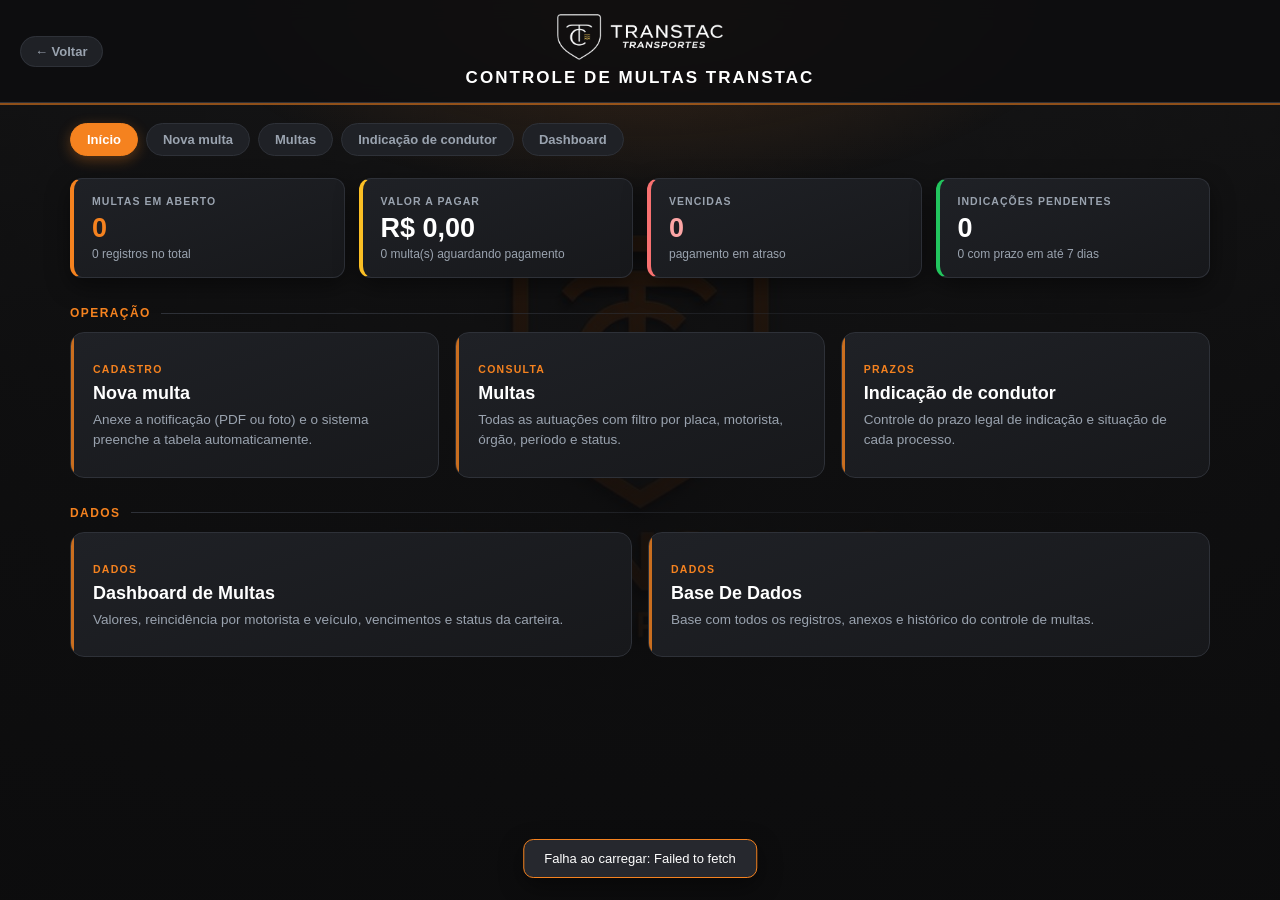
<file: index.html>
<!DOCTYPE html>
<!-- TRANSTAC MULTAS | build v9-2026-08-17 | pagina=index -->
<html lang="pt-BR">
<head>
<meta charset="UTF-8">
<meta name="viewport" content="width=device-width, initial-scale=1.0">
<meta name="theme-color" content="#0b0b0c">
<title>Controle de Multas TRANSTAC</title>
<link rel="icon" href="logo-transtac.png">
<link rel="stylesheet" href="multas.css?v=9">
</head>
<body>
<div id="splash">
  <img class="splash-logo" src="logo-transtac.png" alt="TRANSTAC TRANSPORTES">
  <div class="splash-bar"><i></i></div>
  <div class="splash-txt">Carregando</div>
</div>
<script>setTimeout(function(){var s=document.getElementById('splash');if(s)s.remove();},6000);</script>
<header></header>

<main>
  <nav class="subnav" id="subnav"></nav>

  <div class="kpi-grid" id="kpis" style="margin-top:22px"></div>

  <div class="section-title">Operação</div>
  <div class="hub-grid" style="margin-top:0">
    <a class="hub-card" href="cadastro.html">
      <span class="tag">Cadastro</span>
      <h2>Nova multa</h2>
      <p>Anexe a notificação (PDF ou foto) e o sistema preenche a tabela automaticamente.</p>
    </a>
    <a class="hub-card" href="lista.html">
      <span class="tag">Consulta</span>
      <h2>Multas</h2>
      <p>Todas as autuações com filtro por placa, motorista, órgão, período e status.</p>
    </a>
    <a class="hub-card" href="indicacao.html">
      <span class="tag">Prazos</span>
      <h2>Indicação de condutor</h2>
      <p>Controle do prazo legal de indicação e situação de cada processo.</p>
    </a>
  </div>

  <div class="section-title">DADOS</div>
  <div class="hub-grid" style="margin-top:0">
    <a class="hub-card" href="dashboard.html">
      <span class="tag">DADOS</span>
      <h2>Dashboard de Multas</h2>
      <p>Valores, reincidência por motorista e veículo, vencimentos e status da carteira.</p>
    </a>
    <a class="hub-card" href="https://docs.google.com/spreadsheets/d/1vmTSWcJ15IeoO0hfcLMqID_qLegdB0eU03umSP9W1b8/edit?gid=194646415#gid=194646415" id="linkPlanilha">
      <span class="tag">DADOS</span>
      <h2>Base De Dados</h2>
      <p>Base com todos os registros, anexos e histórico do controle de multas.</p>
    </a>
  </div>

  <div class="hint" id="avisoDemo" style="display:none">
    <b>Modo demonstração.</b> A URL do Web App do Apps Script ainda não foi configurada em
    <b>app.js</b>. Os dados ficam salvos apenas neste navegador. A leitura das notificações (PDF, JPG e PNG) roda no próprio navegador.
  </div>
</main>

<script src="app.js?v=9"></script>
<script>
montarHeader('CONTROLE DE MULTAS TRANSTAC', 'Escolha a operação.', 'https://transtac-logistica.netlify.app/');
montarSubnav('index.html');

if (modoDemo()) document.getElementById('avisoDemo').style.display = 'block';

(async function () {
  let lista = [];
  try { lista = await api('listar'); } catch (e) { toast('Falha ao carregar: ' + e.message); }

  const abertas = lista.filter(m => ['RECEBIDA', 'INDICACAO', 'RECURSO', 'A_PAGAR'].includes(m.status));
  const aPagar  = lista.filter(m => m.status === 'A_PAGAR');
  const vencidas = aPagar.filter(m => diasAte(m.vencimento) !== null && diasAte(m.vencimento) < 0);
  const indPend = lista.filter(m => m.statusIndicacao === 'PENDENTE');
  const indUrg  = indPend.filter(m => { const d = diasAte(m.prazoIndicacao); return d !== null && d <= 7; });
  const total   = aPagar.reduce((s, m) => s + numero(m.valor), 0);

  document.getElementById('kpis').innerHTML = [
    kpi('accent', 'Multas em aberto', abertas.length, lista.length + ' registros no total'),
    kpi('warn',   'Valor a pagar', brl(total), aPagar.length + ' multa(s) aguardando pagamento'),
    kpi('danger', 'Vencidas', vencidas.length, 'pagamento em atraso'),
    kpi('ok',     'Indicações pendentes', indPend.length, indUrg.length + ' com prazo em até 7 dias')
  ].join('');

  function kpi(cls, label, valor, sub) {
    return '<div class="kpi ' + cls + '"><div class="kpi-label">' + label + '</div>' +
           '<div class="kpi-value">' + valor + '</div><div class="kpi-sub">' + sub + '</div></div>';
  }
})();
</script>
</body>
</html>
</file>
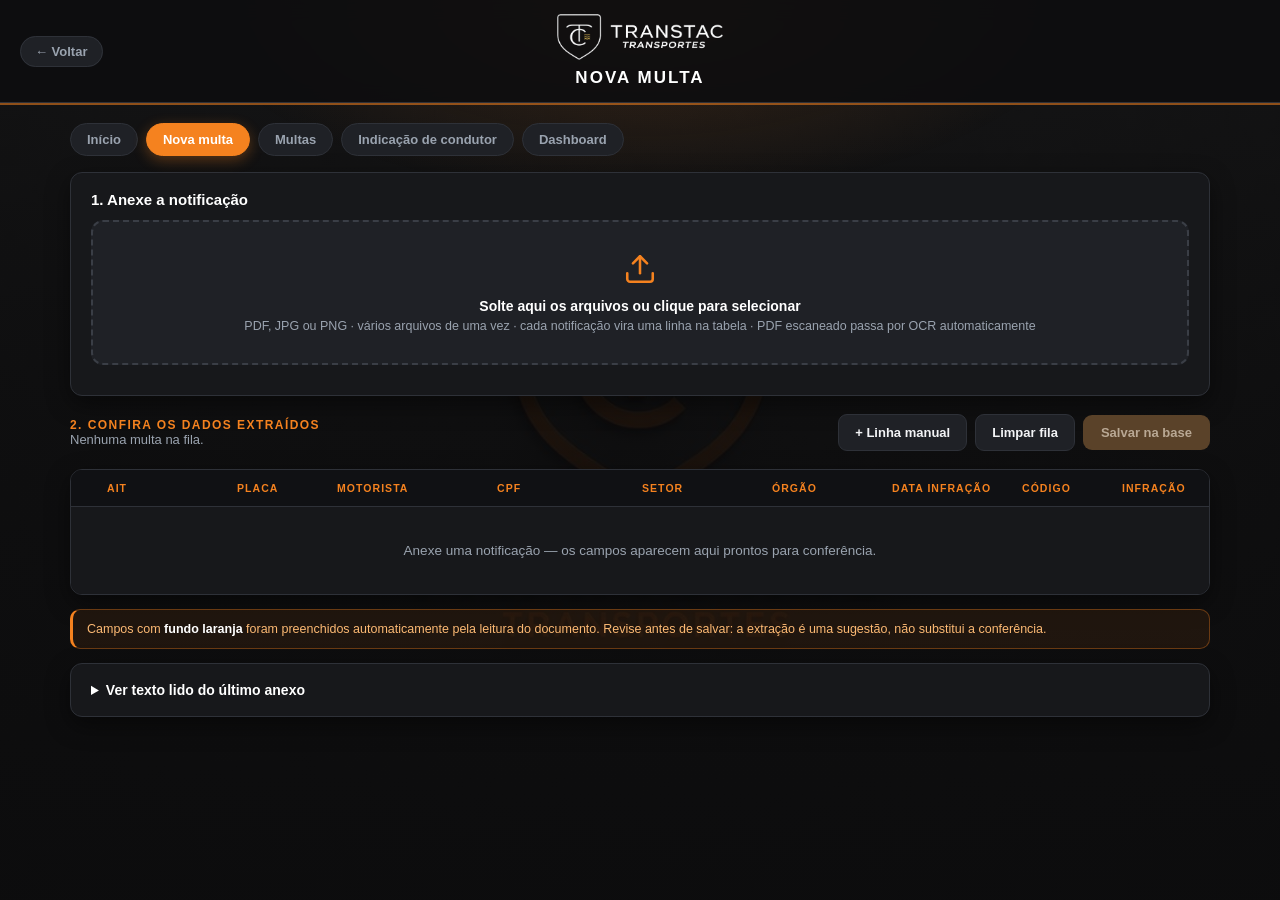
<file: cadastro.html>
<!DOCTYPE html>
<!-- TRANSTAC MULTAS | build v9-2026-08-17 | pagina=cadastro -->
<html lang="pt-BR">
<head>
<meta charset="UTF-8">
<meta name="viewport" content="width=device-width, initial-scale=1.0">
<meta name="theme-color" content="#0b0b0c">
<title>Nova Multa · TRANSTAC</title>
<link rel="icon" href="logo-transtac.png">
<link rel="stylesheet" href="multas.css?v=9">
</head>
<body>
<div id="splash">
  <img class="splash-logo" src="logo-transtac.png" alt="TRANSTAC TRANSPORTES">
  <div class="splash-bar"><i></i></div>
  <div class="splash-txt">Carregando</div>
</div>
<script>setTimeout(function(){var s=document.getElementById('splash');if(s)s.remove();},6000);</script>
<header></header>

<main>
  <nav class="subnav" id="subnav"></nav>

  <div class="card" style="margin-top:16px">
    <div class="route-name">1. Anexe a notificação</div>
    <div class="dropzone" id="dz">
      <div class="dz-icon">
        <svg width="34" height="34" viewBox="0 0 24 24" fill="none" stroke="currentColor" stroke-width="1.8" stroke-linecap="round" stroke-linejoin="round">
          <path d="M21 15v4a2 2 0 0 1-2 2H5a2 2 0 0 1-2-2v-4"></path>
          <polyline points="17 8 12 3 7 8"></polyline>
          <line x1="12" y1="3" x2="12" y2="15"></line>
        </svg>
      </div>
      <div class="dz-main">Solte aqui os arquivos ou clique para selecionar</div>
      <div class="dz-sub">PDF, JPG ou PNG · vários arquivos de uma vez · cada notificação vira uma linha na tabela · PDF escaneado passa por OCR automaticamente</div>
      <input type="file" id="fileInput" multiple accept=".pdf,.jpg,.jpeg,.png,image/*,application/pdf">
    </div>
    <div class="progress" id="prog" style="display:none"><i></i></div>
    <div class="meta" id="progTxt"></div>
    <div class="file-list" id="fileList"></div>
  </div>

  <div class="toolbar">
    <div>
      <div class="section-title" style="margin:0">2. Confira os dados extraídos</div>
      <div class="status" id="resumo">Nenhuma multa na fila.</div>
    </div>
    <div class="row" style="gap:8px">
      <button class="ghost-btn" id="btnLinha">+ Linha manual</button>
      <button class="ghost-btn" id="btnLimpar">Limpar fila</button>
      <button class="save-btn" id="btnSalvar" disabled>Salvar na base</button>
    </div>
  </div>

  <div class="table-wrap">
    <table class="data" id="tabela">
      <thead>
        <tr>
          <th style="width:34px"></th>
          <th style="min-width:130px">AIT</th>
          <th style="min-width:100px">Placa</th>
          <th style="min-width:160px">Motorista</th>
          <th style="min-width:145px">CPF</th>
          <th style="min-width:130px">Setor</th>
          <th style="min-width:120px">Órgão</th>
          <th style="min-width:130px">Data infração</th>
          <th style="min-width:100px">Código</th>
          <th style="min-width:230px">Infração</th>
          <th style="min-width:130px">Gravidade</th>
          <th style="min-width:120px">Valor</th>
          <th style="min-width:130px">Vencimento</th>
          <th style="min-width:140px">Prazo indicação</th>
          <th style="min-width:150px">Status</th>
          <th style="min-width:110px">Anexo</th>
        </tr>
      </thead>
      <tbody id="tbody"></tbody>
    </table>
    <div class="empty" id="vazio">Anexe uma notificação — os campos aparecem aqui prontos para conferência.</div>
  </div>

  <div class="hint">
    Campos com <b>fundo laranja</b> foram preenchidos automaticamente pela leitura do documento.
    Revise antes de salvar: a extração é uma sugestão, não substitui a conferência.
  </div>

  <details class="card" style="margin-top:14px">
    <summary style="cursor:pointer;font-weight:600;font-size:14px">Ver texto lido do último anexo</summary>
    <pre id="rawText" style="white-space:pre-wrap;font-size:12px;color:var(--muted);margin:12px 0 0;max-height:280px;overflow:auto"></pre>
  </details>
</main>

<datalist id="listaMotoristas"></datalist>
<script src="app.js?v=10"></script>
<script>
montarHeader('NOVA MULTA', 'Anexe a notificação e confira os dados extraídos.', 'index.html');
montarSubnav('cadastro.html');

let fila = [];   // linhas em edicao
let anexos = []; // arquivos processados

const tbody = document.getElementById('tbody');
const vazio = document.getElementById('vazio');
const dz = document.getElementById('dz');
const fileInput = document.getElementById('fileInput');
const prog = document.getElementById('prog');
const progTxt = document.getElementById('progTxt');

/* ---------- dropzone ---------- */
dz.addEventListener('click', () => fileInput.click());
dz.addEventListener('dragover', e => { e.preventDefault(); dz.classList.add('drag'); });
dz.addEventListener('dragleave', () => dz.classList.remove('drag'));
dz.addEventListener('drop', e => {
  e.preventDefault(); dz.classList.remove('drag');
  processar(Array.from(e.dataTransfer.files));
});
fileInput.addEventListener('change', e => { processar(Array.from(e.target.files)); fileInput.value = ''; });

function lerArquivo(f) {
  return new Promise((ok, err) => {
    const r = new FileReader();
    r.onload = () => ok(r.result);
    r.onerror = () => err(new Error('Não foi possível ler ' + f.name));
    r.readAsDataURL(f);
  });
}
function setProgresso(p, txt) {
  prog.style.display = p === null ? 'none' : 'block';
  if (p !== null) prog.firstElementChild.style.width = Math.round(p * 100) + '%';
  progTxt.textContent = txt || '';
}

async function processar(arquivos) {
  if (!arquivos.length) return;
  for (let i = 0; i < arquivos.length; i++) {
    const f = arquivos[i];
    const rotulo = '(' + (i + 1) + '/' + arquivos.length + ') ' + f.name;
    setProgresso(0.05, 'Lendo ' + rotulo + '…');
    try {
      const dataUrl = await lerArquivo(f);
      setProgresso(0.25, 'Extraindo dados de ' + rotulo + '…');
      // A leitura do PDF/imagem roda sempre no navegador (pdf.js + OCR).
      // O arquivo em si sobe para o Drive junto com o "Salvar na base".
      const texto = await ocrLocal(dataUrl, f.name, f.type,
        p => setProgresso(0.25 + p * 0.7, 'Extraindo dados de ' + rotulo + '…'));
      document.getElementById('rawText').textContent = texto || '(sem texto)';
      const campos = completarMotorista(parseMulta(texto));
      campos.anexoNome = f.name;
      campos.anexoUrl = '';
      campos._arquivo = dataUrl;   // base64 enviado a API no salvamento
      addLinha(campos);
      anexos.push({ nome: f.name, tamanho: f.size });
      toast('Dados extraídos de ' + f.name);
    } catch (e) {
      toast('Falha em ' + f.name + ': ' + e.message, 5000);
      addLinha({ anexoNome: f.name, _guessed: [] });
    }
  }
  setProgresso(null, '');
  renderAnexos();
}

function renderAnexos() {
  document.getElementById('fileList').innerHTML = anexos.map((a, i) =>
    '<div class="file-item"><span class="fname">' + esc(a.nome) + '</span>' +
    '<span class="fsize">' + (a.tamanho / 1024).toFixed(0) + ' KB</span>' +
    '<button class="fdel" data-i="' + i + '" title="Remover da lista">&times;</button></div>'
  ).join('');
  $$('#fileList .fdel').forEach(b => b.onclick = () => { anexos.splice(+b.dataset.i, 1); renderAnexos(); });
}

/* ---------- tabela ---------- */
function addLinha(campos) {
  const base = {
    id: '', ait: '', placa: '', motorista: '', cpf: '', setor: '', orgao: '', dataInfracao: '', horaInfracao: '',
    codigoInfracao: '', descricaoInfracao: '', gravidade: '', pontos: '', valor: '',
    vencimento: '', prazoIndicacao: '', statusIndicacao: 'NAO_APLICA', status: 'RECEBIDA',
    local: '', municipio: '', uf: '', observacoes: '', anexoNome: '', anexoUrl: '', _guessed: []
  };
  fila.push(Object.assign(base, campos));
  render();
}

function opt(lista, sel, mapa) {
  return lista.map(o => {
    const v = mapa ? o.v : o, t = mapa ? o.label : o;
    return '<option value="' + esc(v) + '"' + (String(sel) === String(v) ? ' selected' : '') + '>' + esc(t) + '</option>';
  }).join('');
}

function render() {
  vazio.style.display = fila.length ? 'none' : 'block';
  document.getElementById('btnSalvar').disabled = !fila.length;
  document.getElementById('resumo').textContent = fila.length
    ? fila.length + ' multa(s) na fila · total ' + brl(fila.reduce((s, m) => s + numero(m.valor), 0))
    : 'Nenhuma multa na fila.';

  tbody.innerHTML = fila.map((m, i) => {
    const g = k => (m._guessed || []).includes(k) ? ' class="guessed"' : '';
    const inp = (k, tipo, extra) => '<input data-i="' + i + '" data-k="' + k + '" type="' + (tipo || 'text') +
      '" value="' + esc(tipo === 'date' ? iso(m[k]) : m[k]) + '" ' + (extra || '') + '>';
    return '<tr>' +
      '<td class="center"><button class="fdel" data-del="' + i + '" title="Remover linha">&times;</button></td>' +
      '<td' + g('ait') + '>' + inp('ait') + '</td>' +
      '<td' + g('placa') + '>' + inp('placa', 'text', 'style="text-transform:uppercase"') + '</td>' +
      '<td' + g('motorista') + '>' + inp('motorista', 'text', 'list="listaMotoristas"') + '</td>' +
      '<td>' + inp('cpf', 'text', 'inputmode="numeric" placeholder="000.000.000-00"') + '</td>' +
      '<td>' + inp('setor') + '</td>' +
      '<td' + g('orgao') + '><select data-i="' + i + '" data-k="orgao"><option value=""></option>' + opt(ORGAOS, m.orgao) + '</select></td>' +
      '<td' + g('dataInfracao') + '>' + inp('dataInfracao', 'date') + '</td>' +
      '<td' + g('codigoInfracao') + '>' + inp('codigoInfracao') + '</td>' +
      '<td' + g('descricaoInfracao') + '>' + inp('descricaoInfracao') + '</td>' +
      '<td' + g('gravidade') + '><select data-i="' + i + '" data-k="gravidade"><option value=""></option>' +
        GRAVIDADES.map(x => '<option value="' + x + '"' + (m.gravidade === x ? ' selected' : '') + '>' + GRAV_LABEL[x] + '</option>').join('') +
      '</select></td>' +
      '<td' + g('valor') + '>' + inp('valor', 'number', 'step="0.01" min="0"') + '</td>' +
      '<td' + g('vencimento') + '>' + inp('vencimento', 'date') + '</td>' +
      '<td' + g('prazoIndicacao') + '>' + inp('prazoIndicacao', 'date') + '</td>' +
      '<td><select data-i="' + i + '" data-k="status">' + opt(STATUS, m.status, true) + '</select></td>' +
      '<td class="mono" style="font-size:12px">' + (m.anexoNome ? esc(m.anexoNome).slice(0, 18) : '—') + '</td>' +
    '</tr>';
  }).join('');

  $$('#tbody input, #tbody select').forEach(el => {
    el.addEventListener('input', () => {
      const m = fila[+el.dataset.i], k = el.dataset.k;
      m[k] = el.type === 'date' ? el.value : el.value;
      if (k === 'placa') {
        m.placa = el.value.toUpperCase().replace(/[^A-Z0-9]/g, '');
        if (!m.motorista) {
          const auto = motoristaDaPlaca(m.placa);
          if (auto) {
            m.motorista = auto;
            const campo = document.querySelector('#tbody input[data-i="' + el.dataset.i + '"][data-k="motorista"]');
            if (campo) campo.value = auto;
          }
        }
      }
      if (k === 'motorista') lembrarMotorista(m.placa, el.value);
      if (k === 'valor') document.getElementById('resumo').textContent =
        fila.length + ' multa(s) na fila · total ' + brl(fila.reduce((s, x) => s + numero(x.valor), 0));
    });
  });
  $$('#tbody [data-del]').forEach(b => b.onclick = () => { fila.splice(+b.dataset.del, 1); render(); });
}

/* ---------- acoes ---------- */
document.getElementById('btnLinha').onclick = () => addLinha({});
document.getElementById('btnLimpar').onclick = () => {
  if (fila.length && !confirm('Descartar as ' + fila.length + ' linha(s) da fila?')) return;
  fila = []; anexos = []; renderAnexos(); render();
};
document.getElementById('btnSalvar').onclick = async () => {
  const faltando = fila.filter(m => !m.placa || !m.dataInfracao);
  if (faltando.length && !confirm(faltando.length + ' linha(s) sem placa ou data da infração. Salvar assim mesmo?')) return;
  const btn = document.getElementById('btnSalvar');
  btn.disabled = true; btn.textContent = 'Salvando…';
  try {
    const itens = fila.map(m => {
      const o = {}; CAMPOS.forEach(k => { if (m[k] !== undefined) o[k] = m[k]; });
      o.valor = numero(m.valor);
      o._arquivo = m._arquivo || '';
      return sincronizarStatusIndicacao(o);
    });
    fila.forEach(m => lembrarMotorista(m.placa, m.motorista));
    await api('salvar', { itens });
    toast('Salvo: ' + itens.length + ' multa(s).');
    fila = []; anexos = []; renderAnexos(); render();
  } catch (e) {
    toast('Erro ao salvar: ' + e.message, 5000);
  } finally {
    btn.textContent = 'Salvar na base'; btn.disabled = !fila.length;
  }
};

function atualizarListaMotoristas() {
  const nomes = Array.from(new Set(Object.values(vinculosPlaca()))).sort();
  document.getElementById('listaMotoristas').innerHTML =
    nomes.map(n => '<option value="' + esc(n) + '">').join('');
}
atualizarListaMotoristas();
sincronizarMotoristas().then(atualizarListaMotoristas);

render();
</script>
</body>
</html>
</file>
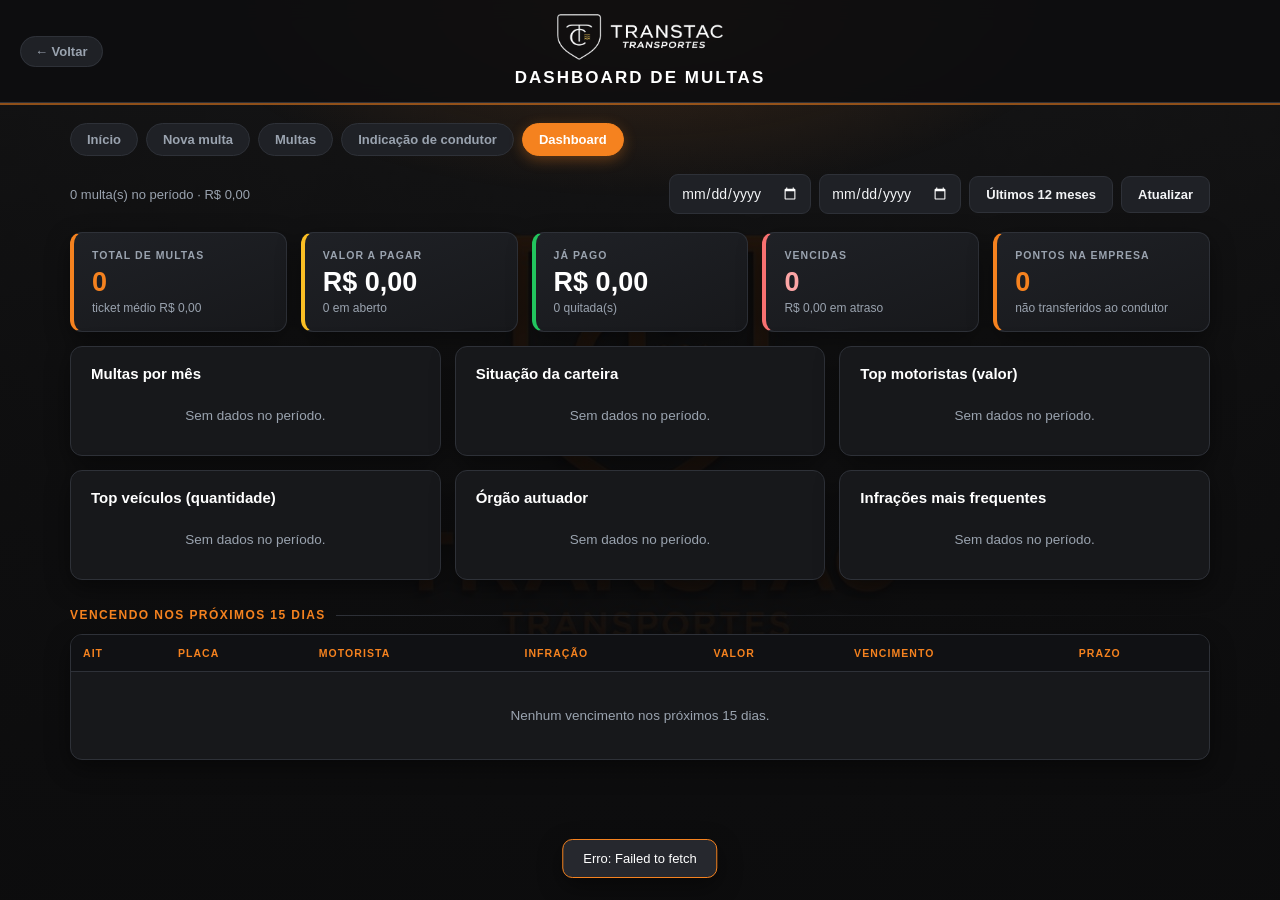
<file: dashboard.html>
<!DOCTYPE html>
<!-- TRANSTAC MULTAS | build v9-2026-08-17 | pagina=dashboard -->
<html lang="pt-BR">
<head>
<meta charset="UTF-8">
<meta name="viewport" content="width=device-width, initial-scale=1.0">
<meta name="theme-color" content="#0b0b0c">
<title>Dashboard de Multas · TRANSTAC</title>
<link rel="icon" href="logo-transtac.png">
<link rel="stylesheet" href="multas.css?v=9">
</head>
<body>
<div id="splash">
  <img class="splash-logo" src="logo-transtac.png" alt="TRANSTAC TRANSPORTES">
  <div class="splash-bar"><i></i></div>
  <div class="splash-txt">Carregando</div>
</div>
<script>setTimeout(function(){var s=document.getElementById('splash');if(s)s.remove();},6000);</script>
<header></header>

<main>
  <nav class="subnav" id="subnav"></nav>

  <div class="toolbar">
    <div class="status" id="resumo">Carregando…</div>
    <div class="row" style="gap:8px">
      <div class="field sm"><input type="date" id="fde" title="Infração de"></div>
      <div class="field sm"><input type="date" id="fate" title="Infração até"></div>
      <button class="ghost-btn" id="btn12m">Últimos 12 meses</button>
      <button class="reload" id="btnReload">Atualizar</button>
    </div>
  </div>

  <div class="kpi-grid" id="kpis"></div>

  <div class="chart-grid">
    <div class="card">
      <div class="route-name">Multas por mês</div>
      <div id="chMes"></div>
    </div>
    <div class="card">
      <div class="route-name">Situação da carteira</div>
      <div id="chStatus"></div>
    </div>
    <div class="card">
      <div class="route-name">Top motoristas (valor)</div>
      <div id="chMotorista"></div>
    </div>
    <div class="card">
      <div class="route-name">Top veículos (quantidade)</div>
      <div id="chPlaca"></div>
    </div>
    <div class="card">
      <div class="route-name">Órgão autuador</div>
      <div id="chOrgao"></div>
    </div>
    <div class="card">
      <div class="route-name">Infrações mais frequentes</div>
      <div id="chInfracao"></div>
    </div>
  </div>

  <div class="section-title">Vencendo nos próximos 15 dias</div>
  <div class="table-wrap">
    <table class="data">
      <thead><tr><th>AIT</th><th>Placa</th><th>Motorista</th><th>Infração</th><th class="num">Valor</th><th>Vencimento</th><th>Prazo</th></tr></thead>
      <tbody id="tbVenc"></tbody>
    </table>
    <div class="empty" id="vazioVenc" style="display:none">Nenhum vencimento nos próximos 15 dias.</div>
  </div>
</main>

<script src="app.js?v=9"></script>
<script>
montarHeader('DASHBOARD DE MULTAS', 'Indicadores da carteira de autuações.', 'index.html');
montarSubnav('dashboard.html');

let dados = [];

async function carregar() {
  try { dados = await api('listar'); } catch (e) { toast('Erro: ' + e.message); dados = []; }
  render();
}

function barras(mapa, formato, limite) {
  const itens = Object.entries(mapa).sort((a, b) => b[1] - a[1]).slice(0, limite || 8);
  if (!itens.length) return '<div class="empty" style="padding:14px">Sem dados no período.</div>';
  const max = Math.max.apply(null, itens.map(i => i[1])) || 1;
  return itens.map(([k, v]) =>
    '<div class="bar-row"><div class="bar-label" title="' + esc(k) + '">' + esc(k) + '</div>' +
    '<div class="bar-track"><div class="bar-fill" style="width:' + Math.max(2, (v / max) * 100) + '%"></div></div>' +
    '<div class="bar-val">' + (formato === 'brl' ? brl(v) : v) + '</div></div>'
  ).join('');
}

function render() {
  const lista = aplicarFiltros(dados, { de: fde.value, ate: fate.value });
  const totalGeral = lista.reduce((s, m) => s + numero(m.valor), 0);
  const pagas = lista.filter(m => m.status === 'PAGA');
  const aPagar = lista.filter(m => m.status === 'A_PAGAR');
  const vencidas = aPagar.filter(m => { const d = diasAte(m.vencimento); return d !== null && d < 0; });
  const pontos = lista.filter(m => m.statusIndicacao !== 'ACEITA').reduce((s, m) => s + numero(m.pontos), 0);
  const ticket = lista.length ? totalGeral / lista.length : 0;

  document.getElementById('resumo').textContent =
    lista.length + ' multa(s) no período · ' + brl(totalGeral);

  document.getElementById('kpis').innerHTML = [
    ['accent', 'Total de multas', lista.length, 'ticket médio ' + brl(ticket)],
    ['warn', 'Valor a pagar', brl(aPagar.reduce((s, m) => s + numero(m.valor), 0)), aPagar.length + ' em aberto'],
    ['ok', 'Já pago', brl(pagas.reduce((s, m) => s + numero(m.valor), 0)), pagas.length + ' quitada(s)'],
    ['danger', 'Vencidas', vencidas.length, brl(vencidas.reduce((s, m) => s + numero(m.valor), 0)) + ' em atraso'],
    ['accent', 'Pontos na empresa', pontos, 'não transferidos ao condutor']
  ].map(([c, l, v, s]) =>
    '<div class="kpi ' + c + '"><div class="kpi-label">' + l + '</div><div class="kpi-value">' + v + '</div><div class="kpi-sub">' + s + '</div></div>'
  ).join('');

  const porMes = {}, porStatus = {}, porMot = {}, porPlaca = {}, porOrgao = {}, porInfr = {};
  const MES = ['jan', 'fev', 'mar', 'abr', 'mai', 'jun', 'jul', 'ago', 'set', 'out', 'nov', 'dez'];
  lista.forEach(m => {
    const d = toDate(m.dataInfracao);
    if (d) { const k = MES[d.getMonth()] + '/' + String(d.getFullYear()).slice(2); porMes[k] = (porMes[k] || 0) + 1; }
    const st = statusInfo(m.status).label; porStatus[st] = (porStatus[st] || 0) + 1;
    const mot = m.motorista || 'Não indicado'; porMot[mot] = (porMot[mot] || 0) + numero(m.valor);
    if (m.placa) porPlaca[m.placa] = (porPlaca[m.placa] || 0) + 1;
    const org = m.orgao || 'Não informado'; porOrgao[org] = (porOrgao[org] || 0) + 1;
    const inf = (m.descricaoInfracao || m.codigoInfracao || 'Não informada').slice(0, 42);
    porInfr[inf] = (porInfr[inf] || 0) + 1;
  });

  // mes em ordem cronologica
  const mesOrd = {};
  Object.keys(porMes).sort((a, b) => {
    const pa = a.split('/'), pb = b.split('/');
    return (+pa[1] - +pb[1]) || (MES.indexOf(pa[0]) - MES.indexOf(pb[0]));
  }).forEach(k => mesOrd[k] = porMes[k]);

  chMes.innerHTML = barras(mesOrd, null, 12);
  chStatus.innerHTML = barras(porStatus, null, 8);
  chMotorista.innerHTML = barras(porMot, 'brl', 8);
  chPlaca.innerHTML = barras(porPlaca, null, 8);
  chOrgao.innerHTML = barras(porOrgao, null, 8);
  chInfracao.innerHTML = barras(porInfr, null, 8);

  const venc = lista.filter(m => {
    if (['PAGA', 'CANCELADA'].includes(m.status)) return false;
    const d = diasAte(m.vencimento);
    return d !== null && d <= 15;
  }).sort((a, b) => (toDate(a.vencimento) || 0) - (toDate(b.vencimento) || 0));

  document.getElementById('vazioVenc').style.display = venc.length ? 'none' : 'block';
  document.getElementById('tbVenc').innerHTML = venc.map(m =>
    '<tr><td class="mono">' + esc(m.ait || '—') + '</td>' +
    '<td class="mono"><b>' + esc(m.placa || '—') + '</b></td>' +
    '<td>' + esc(m.motorista || '—') + '</td>' +
    '<td>' + esc(m.descricaoInfracao || '—').slice(0, 60) + '</td>' +
    '<td class="num">' + brl(numero(m.valor)) + '</td>' +
    '<td class="mono">' + br(m.vencimento) + '</td>' +
    '<td>' + pillPrazo(m.vencimento) + '</td></tr>'
  ).join('');
}

btn12m.onclick = () => {
  const a = new Date(); const d = new Date(a.getFullYear() - 1, a.getMonth(), a.getDate());
  fde.value = iso(d); fate.value = iso(a); render();
};
[fde, fate].forEach(el => el.addEventListener('input', render));
btnReload.onclick = carregar;
carregar();
</script>
</body>
</html>
</file>
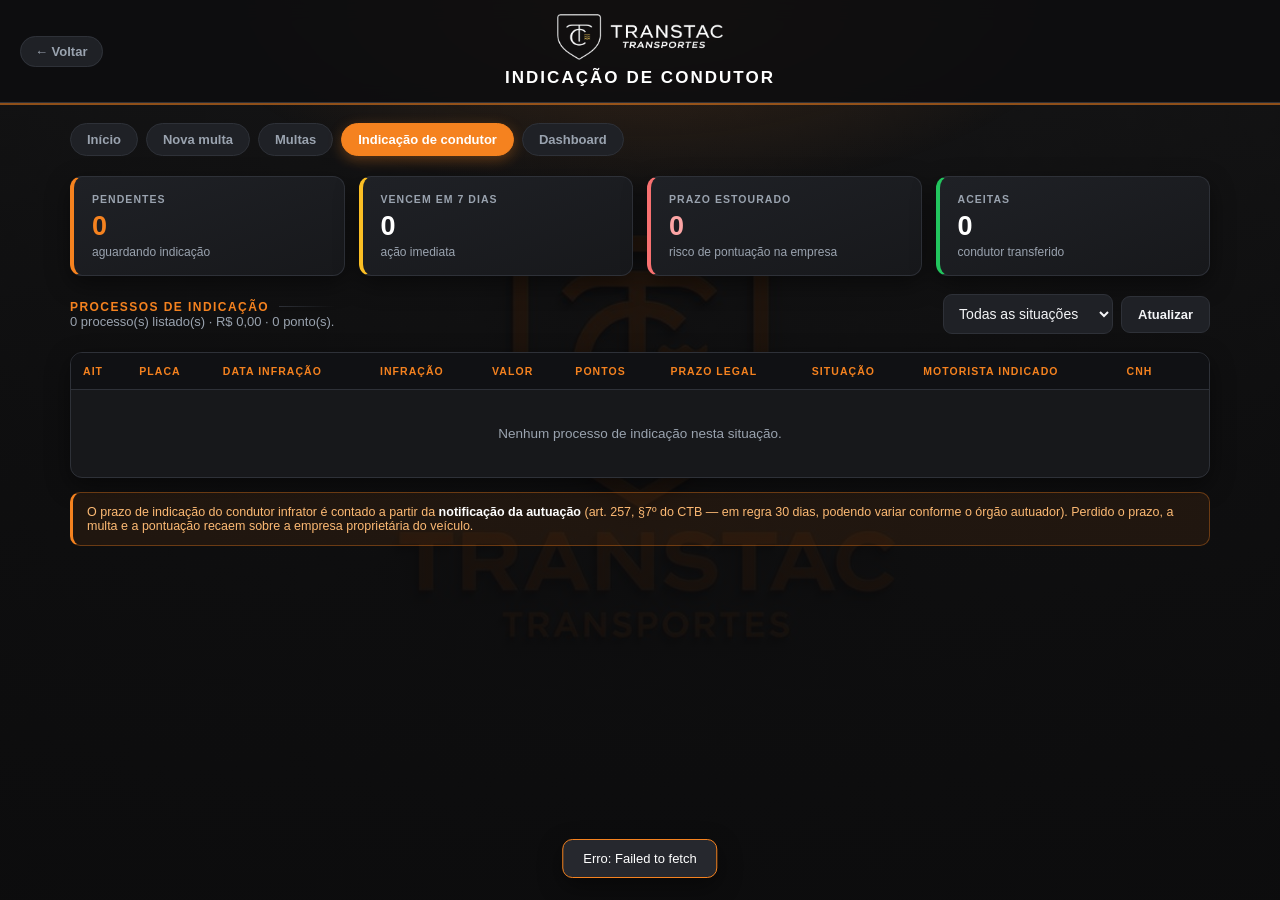
<file: indicacao.html>
<!DOCTYPE html>
<html lang="pt-BR">
<head>
<meta charset="UTF-8">
<meta name="viewport" content="width=device-width, initial-scale=1.0">
<meta name="theme-color" content="#0b0b0c">
<title>Indicação de Condutor · TRANSTAC</title>
<link rel="icon" href="logo-transtac.png">
<link rel="stylesheet" href="multas.css">
</head>
<body>
<div id="splash">
  <img class="splash-logo" src="logo-transtac.png" alt="TRANSTAC TRANSPORTES">
  <div class="splash-bar"><i></i></div>
  <div class="splash-txt">Carregando</div>
</div>
<script>setTimeout(function(){var s=document.getElementById('splash');if(s)s.remove();},6000);</script>
<header></header>

<main>
  <nav class="subnav" id="subnav"></nav>

  <div class="kpi-grid" style="margin-top:20px" id="kpis"></div>

  <div class="toolbar">
    <div>
      <div class="section-title" style="margin:0">Processos de indicação</div>
      <div class="status" id="resumo">Carregando…</div>
    </div>
    <div class="row" style="gap:8px">
      <div class="field sm" style="min-width:170px">
        <select id="fsit">
          <option value="">Todas as situações</option>
        </select>
      </div>
      <button class="reload" id="btnReload">Atualizar</button>
    </div>
  </div>

  <div class="table-wrap">
    <table class="data">
      <thead>
        <tr>
          <th>AIT</th><th>Placa</th><th>Data infração</th><th>Infração</th>
          <th>Valor</th><th>Pontos</th>
          <th>Prazo legal</th><th>Situação</th><th>Motorista indicado</th><th>CNH</th><th></th>
        </tr>
      </thead>
      <tbody id="tbody"></tbody>
    </table>
    <div class="empty" id="vazio" style="display:none">Nenhum processo de indicação nesta situação.</div>
  </div>

  <div class="hint">
    O prazo de indicação do condutor infrator é contado a partir da <b>notificação da autuação</b>
    (art. 257, §7º do CTB — em regra 30 dias, podendo variar conforme o órgão autuador).
    Perdido o prazo, a multa e a pontuação recaem sobre a empresa proprietária do veículo.
  </div>
</main>

<div class="modal-backdrop" id="modal">
  <div class="modal" style="max-width:560px">
    <h3 id="mTitulo">Indicar condutor</h3>
    <p class="modal-sub" id="mSub"></p>
    <div class="row">
      <div class="field"><label>Motorista</label><input id="i_motorista" placeholder="Nome completo"></div>
      <div class="field sm"><label>CNH</label><input id="i_cnh"></div>
    </div>
    <div class="row" style="margin-top:10px">
      <div class="field sm"><label>Valor da multa (R$)</label><input type="number" step="0.01" min="0" id="i_valor" placeholder="0,00"></div>
      <div class="field sm"><label>Pontos na CNH</label><input type="number" step="1" min="0" max="20" id="i_pontos" placeholder="0"></div>
      <div class="field sm"><label>Gravidade</label><select id="i_gravidade"></select></div>
    </div>
    <div class="row" style="margin-top:10px">
      <div class="field sm"><label>Situação</label><select id="i_situacao"></select></div>
      <div class="field sm"><label>Prazo legal</label><input type="date" id="i_prazo"></div>
      <div class="field"><label>Responsável</label><input id="i_responsavel"></div>
    </div>
    <div class="row" style="margin-top:10px">
      <div class="field lg"><label>Observações</label><textarea id="i_obs"></textarea></div>
    </div>
    <div class="modal-actions">
      <button class="ghost-btn" id="mCancelar">Cancelar</button>
      <button class="save-btn" id="mSalvar">Salvar</button>
    </div>
  </div>
</div>

<script src="app.js"></script>
<script>
montarHeader('INDICAÇÃO DE CONDUTOR', 'Controle do prazo legal e da situação de cada processo.', 'index.html');
montarSubnav('indicacao.html');

let dados = [], atual = null;
STATUS_INDICACAO.forEach(s => { fsit.add(new Option(s.label, s.v)); i_situacao.add(new Option(s.label, s.v)); });

i_gravidade.add(new Option('—', ''));
GRAVIDADES.forEach(g => i_gravidade.add(new Option(GRAV_LABEL[g], g)));

// sugere os pontos padrao ao escolher a gravidade (so se o campo estiver vazio)
const PONTOS_PADRAO = { LEVE: 3, MEDIA: 4, GRAVE: 5, GRAVISSIMA: 7 };
i_gravidade.addEventListener('change', () => {
  if (!i_pontos.value && PONTOS_PADRAO[i_gravidade.value]) i_pontos.value = PONTOS_PADRAO[i_gravidade.value];
});

async function carregar() {
  try { dados = await api('listar'); } catch (e) { toast('Erro: ' + e.message); dados = []; }
  render();
}

function elegiveis() {
  return dados.filter(m => m.statusIndicacao && m.statusIndicacao !== 'NAO_APLICA');
}

function render() {
  const base = elegiveis();
  const pend = base.filter(m => m.statusIndicacao === 'PENDENTE');
  const urg = pend.filter(m => { const d = diasAte(m.prazoIndicacao); return d !== null && d >= 0 && d <= 7; });
  const venc = pend.filter(m => { const d = diasAte(m.prazoIndicacao); return d !== null && d < 0; });
  const perdidos = base.filter(m => m.statusIndicacao === 'PERDIDO');

  document.getElementById('kpis').innerHTML = [
    ['accent', 'Pendentes', pend.length, 'aguardando indicação'],
    ['warn', 'Vencem em 7 dias', urg.length, 'ação imediata'],
    ['danger', 'Prazo estourado', venc.length + perdidos.length, 'risco de pontuação na empresa'],
    ['ok', 'Aceitas', base.filter(m => m.statusIndicacao === 'ACEITA').length, 'condutor transferido']
  ].map(([c, l, v, s]) =>
    '<div class="kpi ' + c + '"><div class="kpi-label">' + l + '</div><div class="kpi-value">' + v + '</div><div class="kpi-sub">' + s + '</div></div>'
  ).join('');

  const lista = base
    .filter(m => !fsit.value || m.statusIndicacao === fsit.value)
    .sort((a, b) => {
      const da = diasAte(a.prazoIndicacao), db = diasAte(b.prazoIndicacao);
      if (da === null) return 1; if (db === null) return -1;
      return da - db;
    });

  const totVal = lista.reduce((s, m) => s + numero(m.valor), 0);
  const totPts = lista.reduce((s, m) => s + numero(m.pontos), 0);
  document.getElementById('resumo').textContent =
    lista.length + ' processo(s) listado(s) · ' + brl(totVal) + ' · ' + totPts + ' ponto(s).';
  document.getElementById('vazio').style.display = lista.length ? 'none' : 'block';

  document.getElementById('tbody').innerHTML = lista.map(m => {
    const sit = STATUS_INDICACAO.find(s => s.v === m.statusIndicacao) || {};
    const cls = { PENDENTE: 'indicacao', ENVIADA: 'recurso', ACEITA: 'paga', RECUSADA: 'vencida', PERDIDO: 'vencida' }[m.statusIndicacao] || 'cancelada';
    return '<tr>' +
      '<td class="mono">' + esc(m.ait || '—') + '</td>' +
      '<td class="mono"><b>' + esc(m.placa || '—') + '</b></td>' +
      '<td class="mono">' + br(m.dataInfracao) + '</td>' +
      '<td>' + esc(m.descricaoInfracao || '—').slice(0, 70) + '</td>' +
      '<td class="num">' + (numero(m.valor) ? brl(m.valor) : '—') + '</td>' +
      '<td class="num">' + (m.pontos ? esc(m.pontos) : '—') + '</td>' +
      '<td class="mono">' + br(m.prazoIndicacao) + '<br>' + (m.statusIndicacao === 'PENDENTE' ? pillPrazo(m.prazoIndicacao) : '') + '</td>' +
      '<td><span class="badge ' + cls + '">' + esc(sit.label || m.statusIndicacao) + '</span></td>' +
      '<td>' + esc(m.motorista || '—') + '</td>' +
      '<td class="mono">' + esc(m.cnhMotorista || '—') + '</td>' +
      '<td class="center"><button class="linkish" style="background:none;border:none;cursor:pointer" data-id="' + esc(m.id) + '">Indicar</button></td>' +
    '</tr>';
  }).join('');

  $$('#tbody [data-id]').forEach(b => b.onclick = () => abrir(b.dataset.id));
}

function abrir(id) {
  atual = dados.find(m => String(m.id) === String(id));
  if (!atual) return;
  mTitulo.textContent = 'Indicação · ' + (atual.ait || atual.id);
  mSub.textContent = (atual.placa || '') + ' · infração em ' + br(atual.dataInfracao) + ' · prazo ' + br(atual.prazoIndicacao);
  i_motorista.value = atual.motorista || '';
  i_cnh.value = atual.cnhMotorista || '';
  i_valor.value = numero(atual.valor) ? numero(atual.valor) : '';
  i_pontos.value = atual.pontos || '';
  i_gravidade.value = atual.gravidade || '';
  i_situacao.value = atual.statusIndicacao || 'PENDENTE';
  i_prazo.value = iso(atual.prazoIndicacao);
  i_responsavel.value = atual.responsavel || '';
  i_obs.value = atual.observacoes || '';
  modal.classList.add('show');
}

mCancelar.onclick = () => modal.classList.remove('show');
modal.onclick = e => { if (e.target === modal) modal.classList.remove('show'); };

mSalvar.onclick = async () => {
  const item = {
    id: atual.id,
    motorista: i_motorista.value,
    cnhMotorista: i_cnh.value,
    valor: numero(i_valor.value),
    pontos: i_pontos.value === '' ? '' : numero(i_pontos.value),
    gravidade: i_gravidade.value,
    statusIndicacao: i_situacao.value,
    prazoIndicacao: i_prazo.value,
    responsavel: i_responsavel.value,
    observacoes: i_obs.value
  };
  if (['ACEITA', 'RECUSADA', 'PERDIDO'].includes(item.statusIndicacao) && atual.status === 'INDICACAO') {
    item.status = 'A_PAGAR';
  }
  mSalvar.disabled = true;
  try {
    await api('salvar', { itens: [item] });
    modal.classList.remove('show');
    toast('Indicação atualizada.');
    await carregar();
  } catch (e) { toast('Erro: ' + e.message, 5000); }
  finally { mSalvar.disabled = false; }
};

fsit.addEventListener('input', render);
btnReload.onclick = carregar;
carregar();
</script>
</body>
</html>
</file>
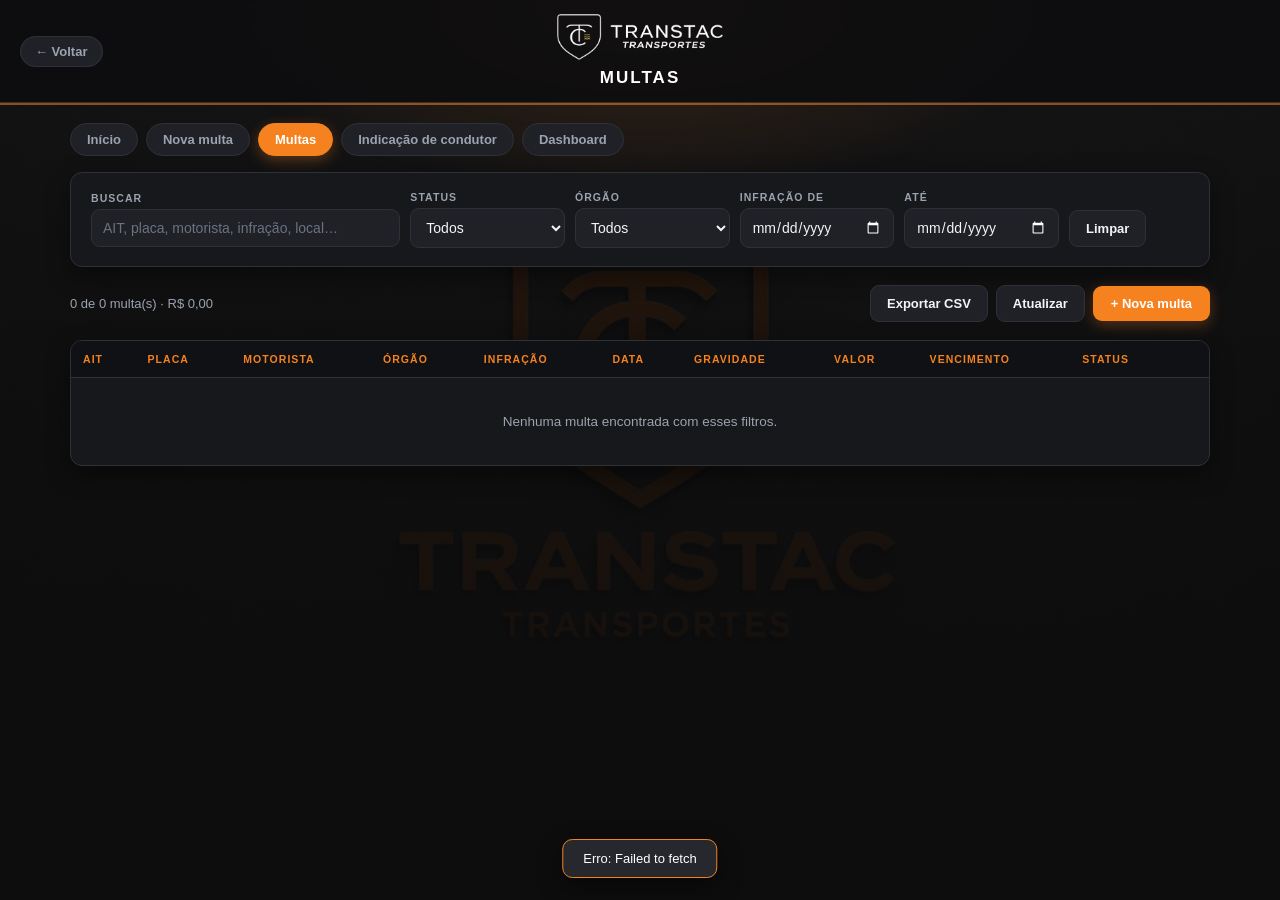
<file: lista.html>
<!DOCTYPE html>
<!-- TRANSTAC MULTAS | build v9-2026-08-17 | pagina=lista -->
<html lang="pt-BR">
<head>
<meta charset="UTF-8">
<meta name="viewport" content="width=device-width, initial-scale=1.0">
<meta name="theme-color" content="#0b0b0c">
<title>Multas · TRANSTAC</title>
<link rel="icon" href="logo-transtac.png">
<link rel="stylesheet" href="multas.css?v=9">
</head>
<body>
<div id="splash">
  <img class="splash-logo" src="logo-transtac.png" alt="TRANSTAC TRANSPORTES">
  <div class="splash-bar"><i></i></div>
  <div class="splash-txt">Carregando</div>
</div>
<script>setTimeout(function(){var s=document.getElementById('splash');if(s)s.remove();},6000);</script>
<header></header>

<main>
  <nav class="subnav" id="subnav"></nav>

  <div class="card" style="margin-top:16px">
    <div class="row">
      <div class="field lg" style="flex:2 1 260px">
        <label>Buscar</label>
        <input id="fq" placeholder="AIT, placa, motorista, infração, local…">
      </div>
      <div class="field sm">
        <label>Status</label>
        <select id="fstatus"><option value="">Todos</option></select>
      </div>
      <div class="field sm">
        <label>Órgão</label>
        <select id="forgao"><option value="">Todos</option></select>
      </div>
      <div class="field sm">
        <label>Infração de</label>
        <input type="date" id="fde">
      </div>
      <div class="field sm">
        <label>Até</label>
        <input type="date" id="fate">
      </div>
      <div class="field sm" style="flex:0 0 auto">
        <label>&nbsp;</label>
        <button class="ghost-btn" id="btnLimparF">Limpar</button>
      </div>
    </div>
  </div>

  <div class="toolbar">
    <div class="status" id="resumo">Carregando…</div>
    <div class="row" style="gap:8px">
      <button class="ghost-btn" id="btnCsv">Exportar CSV</button>
      <button class="reload" id="btnReload">Atualizar</button>
      <a class="save-btn" href="cadastro.html" style="text-decoration:none;display:inline-block">+ Nova multa</a>
    </div>
  </div>

  <div class="table-wrap">
    <table class="data">
      <thead>
        <tr>
          <th>AIT</th><th>Placa</th><th>Motorista</th><th>Órgão</th>
          <th>Infração</th><th>Data</th><th>Gravidade</th>
          <th class="num">Valor</th><th>Vencimento</th><th>Status</th><th></th>
        </tr>
      </thead>
      <tbody id="tbody"></tbody>
    </table>
    <div class="empty" id="vazio" style="display:none">Nenhuma multa encontrada com esses filtros.</div>
  </div>
</main>

<!-- modal de edicao -->
<div class="modal-backdrop" id="modal">
  <div class="modal">
    <h3 id="mTitulo">Editar multa</h3>
    <p class="modal-sub" id="mSub"></p>
    <div class="row">
      <div class="field"><label>AIT</label><input id="e_ait"></div>
      <div class="field sm"><label>Renainf</label><input id="e_renainf"></div>
      <div class="field sm"><label>Placa</label><input id="e_placa" style="text-transform:uppercase"></div>
      <div class="field"><label>Motorista</label><input id="e_motorista"></div>
      <div class="field sm"><label>CPF</label><input id="e_cpf" inputmode="numeric" placeholder="000.000.000-00"></div>
      <div class="field sm"><label>Setor</label><input id="e_setor"></div>
    </div>
    <div class="row" style="margin-top:10px">
      <div class="field sm"><label>Órgão</label><select id="e_orgao"></select></div>
      <div class="field sm"><label>Data infração</label><input type="date" id="e_dataInfracao"></div>
      <div class="field sm"><label>Hora</label><input id="e_horaInfracao" placeholder="00:00"></div>
      <div class="field sm"><label>Código</label><input id="e_codigoInfracao"></div>
    </div>
    <div class="row" style="margin-top:10px">
      <div class="field lg"><label>Descrição da infração</label><input id="e_descricaoInfracao"></div>
    </div>
    <div class="row" style="margin-top:10px">
      <div class="field lg" style="flex:2 1 300px"><label>Local</label><input id="e_local"></div>
      <div class="field sm"><label>Município</label><input id="e_municipio"></div>
      <div class="field sm" style="flex:0 0 90px"><label>UF</label><input id="e_uf" maxlength="2" style="text-transform:uppercase"></div>
    </div>
    <div class="row" style="margin-top:10px">
      <div class="field sm"><label>Gravidade</label><select id="e_gravidade"></select></div>
      <div class="field sm" style="flex:0 0 110px"><label>Pontos</label><input type="number" id="e_pontos" min="0"></div>
      <div class="field sm"><label>Valor (R$)</label><input type="number" step="0.01" id="e_valor"></div>
      <div class="field sm"><label>Vencimento</label><input type="date" id="e_vencimento"></div>
    </div>
    <div class="row" style="margin-top:10px">
      <div class="field sm"><label>Status</label><select id="e_status"></select></div>
      <div class="field sm"><label>Indicação</label><select id="e_statusIndicacao"></select></div>
      <div class="field sm"><label>Prazo indicação</label><input type="date" id="e_prazoIndicacao"></div>
      <div class="field sm"><label>Data pagamento</label><input type="date" id="e_dataPagamento"></div>
    </div>
    <div class="row" style="margin-top:10px">
      <div class="field"><label>Responsável</label><input id="e_responsavel"></div>
      <div class="field lg"><label>Observações</label><textarea id="e_observacoes"></textarea></div>
    </div>
    <div class="meta" id="e_anexo"></div>
    <div class="modal-actions">
      <button class="ghost-btn" id="mExcluir" style="margin-right:auto;color:var(--danger);border-color:rgba(248,113,113,.5)">Excluir</button>
      <button class="ghost-btn" id="mCancelar">Cancelar</button>
      <button class="save-btn" id="mSalvar">Salvar alterações</button>
    </div>
  </div>
</div>

<script src="app.js?v=10"></script>
<script>
montarHeader('MULTAS', 'Todas as autuações registradas.', 'index.html');
montarSubnav('lista.html');

let dados = [], atual = null;

STATUS.forEach(s => fstatus.add(new Option(s.label, s.v)));
ORGAOS.forEach(o => forgao.add(new Option(o, o)));
ORGAOS.forEach(o => e_orgao.add(new Option(o, o)));
e_orgao.add(new Option('', ''), 0);
GRAVIDADES.forEach(g => e_gravidade.add(new Option(GRAV_LABEL[g], g)));
e_gravidade.add(new Option('', ''), 0);
STATUS.forEach(s => e_status.add(new Option(s.label, s.v)));
STATUS_INDICACAO.forEach(s => e_statusIndicacao.add(new Option(s.label, s.v)));

async function carregar() {
  document.getElementById('resumo').textContent = 'Carregando…';
  try { dados = await api('listar'); } catch (e) { toast('Erro: ' + e.message); dados = []; }
  render();
}

function filtros() {
  return { q: fq.value, status: fstatus.value, orgao: forgao.value, de: fde.value, ate: fate.value };
}

function render() {
  const lista = aplicarFiltros(dados, filtros())
    .sort((a, b) => (toDate(b.dataInfracao) || 0) - (toDate(a.dataInfracao) || 0));
  const total = lista.reduce((s, m) => s + numero(m.valor), 0);
  document.getElementById('resumo').textContent =
    lista.length + ' de ' + dados.length + ' multa(s) · ' + brl(total);
  document.getElementById('vazio').style.display = lista.length ? 'none' : 'block';

  document.getElementById('tbody').innerHTML = lista.map(m =>
    '<tr>' +
    '<td class="mono">' + esc(m.ait || '—') + '</td>' +
    '<td class="mono"><b>' + esc(m.placa || '—') + '</b></td>' +
    '<td>' + esc(m.motorista || '—') + '</td>' +
    '<td>' + esc(m.orgao || '—') + '</td>' +
    '<td>' + esc((m.codigoInfracao ? m.codigoInfracao + ' · ' : '') + (m.descricaoInfracao || '—')).slice(0, 90) + '</td>' +
    '<td class="mono">' + br(m.dataInfracao) + '</td>' +
    '<td>' + badgeGravidade(m.gravidade) + '</td>' +
    '<td class="num">' + brl(numero(m.valor)) + '</td>' +
    '<td class="mono">' + br(m.vencimento) + '</td>' +
    '<td>' + badgeStatus(m) + '</td>' +
    '<td class="center"><button class="linkish" style="background:none;border:none;cursor:pointer" data-id="' + esc(m.id) + '">Editar</button></td>' +
    '</tr>'
  ).join('');

  $$('#tbody [data-id]').forEach(b => b.onclick = () => abrir(b.dataset.id));
}

function abrir(id) {
  atual = dados.find(m => String(m.id) === String(id));
  if (!atual) return;
  mTitulo.textContent = 'Multa ' + (atual.ait || atual.id);
  mSub.textContent = (atual.placa || '') + ' · ' + br(atual.dataInfracao) + ' · ' + (atual.orgao || 'órgão não informado');
  ['ait','renainf','placa','motorista','cpf','setor','orgao','horaInfracao','codigoInfracao','descricaoInfracao',
   'local','municipio','uf','gravidade','pontos','valor','status','statusIndicacao','responsavel','observacoes']
    .forEach(k => { const el = document.getElementById('e_' + k); if (el) el.value = atual[k] == null ? '' : atual[k]; });
  ['dataInfracao','vencimento','prazoIndicacao','dataPagamento']
    .forEach(k => document.getElementById('e_' + k).value = iso(atual[k]));
  e_anexo.innerHTML = atual.anexoUrl
    ? 'Anexo: <a class="linkish" target="_blank" rel="noopener" href="' + esc(atual.anexoUrl) + '">' + esc(atual.anexoNome || 'abrir documento') + '</a>'
    : (atual.anexoNome ? 'Anexo: ' + esc(atual.anexoNome) : 'Sem anexo.');
  modal.classList.add('show');
}

mCancelar.onclick = () => modal.classList.remove('show');
modal.onclick = e => { if (e.target === modal) modal.classList.remove('show'); };

mSalvar.onclick = async () => {
  const item = { id: atual.id };
  ['ait','renainf','placa','motorista','cpf','setor','orgao','dataInfracao','horaInfracao','codigoInfracao',
   'descricaoInfracao','local','municipio','uf','gravidade','pontos','valor','vencimento',
   'prazoIndicacao','statusIndicacao','status','responsavel','dataPagamento','observacoes']
    .forEach(k => { const el = document.getElementById('e_' + k); if (el) item[k] = el.value; });
  item.placa = (item.placa || '').toUpperCase();
  item.uf = (item.uf || '').toUpperCase();
  item.valor = numero(item.valor);
  sincronizarStatusIndicacao(item);
  mSalvar.disabled = true;
  try {
    await api('salvar', { itens: [item] });
    modal.classList.remove('show');
    toast('Multa atualizada.');
    await carregar();
  } catch (e) { toast('Erro: ' + e.message, 5000); }
  finally { mSalvar.disabled = false; }
};

mExcluir.onclick = async () => {
  if (!confirm('Excluir definitivamente a multa ' + (atual.ait || atual.id) + '?')) return;
  try {
    await api('excluir', { id: atual.id });
    modal.classList.remove('show');
    toast('Multa excluída.');
    await carregar();
  } catch (e) { toast('Erro: ' + e.message, 5000); }
};

[fq, fstatus, forgao, fde, fate].forEach(el => el.addEventListener('input', render));
btnLimparF.onclick = () => { fq.value = ''; fstatus.value = ''; forgao.value = ''; fde.value = ''; fate.value = ''; render(); };
btnReload.onclick = carregar;
btnCsv.onclick = () => exportarCSV(aplicarFiltros(dados, filtros()), 'multas-transtac');

carregar();
</script>
</body>
</html>
</file>
<file: multas.css>
/* ==========================================================
   TRANSTAC — Controle de Multas
   Identidade visual padrao: preto/cinza + laranja, texto branco
   (mesmo padrao dos apps Manutencao e Logistica)
   ========================================================== */
:root {
  --bg:          #0b0b0c;
  --bg-2:        #141416;
  --panel:       #17181b;
  --panel-2:     #1f2126;
  --panel-3:     #26282e;
  --border:      #2e3138;
  --border-soft: #24262b;
  --accent:      #f5821f;
  --accent-dark: #c2590f;
  --accent-soft: rgba(245,130,31,.14);
  --text:        #f3f4f6;
  --muted:       #9aa3af;
  --ok:          #22c55e;
  --warn:        #fbbf24;
  --danger:      #f87171;
  --info:        #60a5fa;
  --radius:      12px;
  --shadow:      0 8px 24px rgba(0,0,0,.45);
}
* { box-sizing: border-box; }

body {
  margin: 0;
  font-family: -apple-system, BlinkMacSystemFont, "Segoe UI", Roboto, Arial, sans-serif;
  color: var(--text);
  min-height: 100vh;
  background-color: var(--bg);
  background-image:
    linear-gradient(180deg, rgba(11,11,12,.86) 0%, rgba(11,11,12,.93) 45%, rgba(11,11,12,.97) 100%),
    url('fundo-transtac.jpg');
  background-size: cover, cover;
  background-position: center center;
  background-attachment: fixed, fixed;
  background-repeat: no-repeat;
}
body::before {   /* brilho laranja discreto no topo */
  content: "";
  position: fixed;
  top: -180px; left: 50%;
  width: 900px; height: 380px;
  transform: translateX(-50%);
  background: radial-gradient(ellipse at center, rgba(245,130,31,.16), transparent 70%);
  pointer-events: none;
  z-index: 0;
}
main, header { position: relative; z-index: 1; }

/* ---------------- Barra superior ---------------- */
header {
  background: rgba(13,13,15,.88);
  backdrop-filter: blur(10px);
  border-bottom: 1px solid var(--border);
  box-shadow: 0 2px 0 rgba(245,130,31,.55);
  padding: 14px 20px;
  display: grid;
  grid-template-columns: 1fr auto 1fr;
  align-items: center;
  gap: 12px;
}
header .top-left  { justify-self: start; }
header .top-right { justify-self: end; }
header .top-center {
  justify-self: center;
  display: flex;
  flex-direction: column;
  align-items: center;
  gap: 8px;
  text-align: center;
}
header .logo { height: 46px; width: auto; max-width: 220px; display: block; }
header h1 {
  color: #fff;
  font-size: 17px;
  font-weight: 800;
  letter-spacing: .12em;
  text-transform: uppercase;
  margin: 0;
}
header h1 b { color: var(--accent); font-weight: 800; }
header a.home-link {
  color: var(--muted);
  font-size: 13px;
  font-weight: 600;
  text-decoration: none;
  border: 1px solid var(--border);
  background: var(--panel-2);
  border-radius: 999px;
  padding: 7px 14px;
  white-space: nowrap;
}
header a.home-link:hover { color: #fff; border-color: var(--accent); background: var(--panel-3); }

/* marca em SVG (fallback quando nao ha logo.png) */
.brand { display: flex; align-items: center; gap: 10px; }
.brand-mark { width: 30px; height: 35px; flex-shrink: 0; color: var(--accent); }
.brand-word { font-weight: 800; font-size: 16px; letter-spacing: .08em; color: #fff; line-height: 1.15; }
.brand-word small {
  display: block; font-weight: 600; font-size: 9px;
  letter-spacing: .22em; color: var(--accent); margin-top: 2px;
}

main { max-width: 1180px; margin: 0 auto; padding: 0 20px 70px; }
.narrow { max-width: 960px; }

/* ---------------- Navegacao ---------------- */
.subnav { display: flex; gap: 8px; flex-wrap: wrap; margin: 20px 0 4px; }
.subnav a {
  background: var(--panel-2);
  border: 1px solid var(--border);
  border-radius: 999px;
  padding: 8px 16px;
  font-size: 13px;
  text-decoration: none;
  color: var(--muted);
  font-weight: 600;
  transition: .15s ease;
}
.subnav a:hover { color: #fff; border-color: #454952; background: var(--panel-3); }
.subnav a.active {
  background: var(--accent);
  border-color: var(--accent);
  color: #fff;
  box-shadow: 0 4px 14px rgba(245,130,31,.32);
}

.section-title {
  font-size: 12px;
  text-transform: uppercase;
  letter-spacing: .12em;
  color: var(--accent);
  font-weight: 800;
  margin: 28px 0 12px;
  display: flex; align-items: center; gap: 10px;
}
.section-title::after {
  content: ""; flex: 1; height: 1px;
  background: linear-gradient(90deg, var(--border), transparent);
}

/* ---------------- Cartoes ---------------- */
.grid { display: grid; gap: 14px; }
.card {
  background: var(--panel);
  border: 1px solid var(--border);
  border-radius: var(--radius);
  padding: 18px 20px;
  box-shadow: var(--shadow);
}
.card .route-name { font-weight: 700; font-size: 15px; margin-bottom: 12px; color: #fff; }

.hub-grid { display: grid; grid-template-columns: repeat(auto-fit, minmax(230px, 1fr)); gap: 16px; margin-top: 24px; }
.hub-card {
  background: linear-gradient(160deg, var(--panel-2) 0%, var(--panel) 100%);
  border: 1px solid var(--border);
  border-radius: 14px;
  padding: 26px 22px;
  text-decoration: none;
  color: var(--text);
  display: block;
  position: relative;
  overflow: hidden;
  transition: transform .15s ease, box-shadow .15s ease, border-color .15s ease;
}
.hub-card::before {
  content: ""; position: absolute; left: 0; top: 0; bottom: 0; width: 3px;
  background: var(--accent); opacity: .8;
}
.hub-card:hover { transform: translateY(-3px); border-color: var(--accent); box-shadow: 0 12px 28px rgba(0,0,0,.5); }
.hub-card .tag {
  display: inline-block; font-size: 10.5px; text-transform: uppercase; letter-spacing: .12em;
  color: var(--accent); font-weight: 800; margin-bottom: 8px;
}
.hub-card h2 { font-size: 18px; margin: 0 0 6px; color: #fff; }
.hub-card p { font-size: 13.5px; color: var(--muted); margin: 0; line-height: 1.5; }

/* ---------------- Formularios ---------------- */
.toolbar { display: flex; justify-content: space-between; align-items: center; margin: 18px 0; gap: 12px; flex-wrap: wrap; }
.toolbar .status { font-size: 13px; color: var(--muted); }

.row { display: flex; gap: 10px; flex-wrap: wrap; align-items: center; }
.row .field { flex: 1 1 200px; min-width: 160px; }
.row .field.sm { flex: 1 1 130px; min-width: 120px; }
.row .field.lg { flex: 1 1 100%; }
.row label {
  display: block; font-size: 10.5px; text-transform: uppercase; letter-spacing: .1em;
  color: var(--muted); font-weight: 700; margin-bottom: 5px;
}
.row input, .row select, .row textarea {
  width: 100%;
  padding: 10px 11px;
  border-radius: 9px;
  border: 1px solid var(--border);
  font-size: 14px;
  background: var(--panel-2);
  color: var(--text);
  font-family: inherit;
}
.row textarea { resize: vertical; min-height: 62px; }
.row input::placeholder, .row textarea::placeholder { color: #6b7280; }
.row input:focus, .row select:focus, .row textarea:focus {
  outline: none; border-color: var(--accent); box-shadow: 0 0 0 3px var(--accent-soft); background: var(--panel-3);
}
.row select option { background: var(--panel-2); color: var(--text); }
input[type=date] { color-scheme: dark; }

.save-btn {
  background: var(--accent); color: #fff; border: none; border-radius: 9px;
  padding: 10px 18px; font-size: 13px; font-weight: 700; cursor: pointer; white-space: nowrap;
  box-shadow: 0 4px 14px rgba(245,130,31,.3);
}
.save-btn:hover { background: var(--accent-dark); }
.save-btn:disabled { background: #5a4229; color: #b9a894; box-shadow: none; cursor: default; }
.ghost-btn, button.reload {
  background: var(--panel-2); color: var(--text); border: 1px solid var(--border);
  border-radius: 9px; padding: 10px 16px; font-size: 13px; font-weight: 600; cursor: pointer;
  font-family: inherit;
}
.ghost-btn:hover, button.reload:hover { background: var(--panel-3); border-color: var(--accent); }

.meta { font-size: 11.5px; color: var(--muted); margin-top: 8px; }
.meta.saved { color: var(--ok); }

.toast {
  position: fixed; bottom: 22px; left: 50%; transform: translateX(-50%);
  background: var(--panel-3); color: #fff; border: 1px solid var(--accent);
  padding: 11px 20px; border-radius: 10px; font-size: 13px;
  opacity: 0; pointer-events: none; transition: opacity .25s ease; z-index: 60;
  box-shadow: var(--shadow);
}
.toast.show { opacity: 1; }

/* ---------------- Upload ---------------- */
.dropzone {
  border: 2px dashed #3a3e46;
  border-radius: 12px;
  background: var(--panel-2);
  padding: 30px 20px;
  text-align: center;
  cursor: pointer;
  transition: border-color .15s ease, background .15s ease;
}
.dropzone:hover, .dropzone.drag { border-color: var(--accent); background: rgba(245,130,31,.07); }
.dropzone .dz-icon { color: var(--accent); margin-bottom: 8px; }
.dropzone .dz-main { font-weight: 700; font-size: 14px; color: #fff; }
.dropzone .dz-sub { font-size: 12.5px; color: var(--muted); margin-top: 5px; }
.dropzone input[type=file] { display: none; }

.file-list { margin-top: 12px; display: grid; gap: 8px; }
.file-item {
  display: flex; align-items: center; gap: 10px;
  border: 1px solid var(--border); border-radius: 10px;
  padding: 10px 12px; font-size: 13px; background: var(--panel-2);
}
.file-item .fname { flex: 1; overflow: hidden; text-overflow: ellipsis; white-space: nowrap; }
.file-item .fsize { color: var(--muted); font-size: 12px; }
.file-item .fdel { border: none; background: none; color: var(--muted); cursor: pointer; font-size: 17px; line-height: 1; }
.file-item .fdel:hover { color: var(--danger); }

.progress { height: 6px; background: var(--panel-3); border-radius: 999px; overflow: hidden; margin-top: 12px; }
.progress > i {
  display: block; height: 100%; width: 0;
  background: linear-gradient(90deg, var(--accent-dark), var(--accent));
  transition: width .3s ease;
}

/* ---------------- Tabelas ---------------- */
.table-wrap {
  background: var(--panel);
  border: 1px solid var(--border);
  border-radius: var(--radius);
  overflow: auto;
  box-shadow: var(--shadow);
}
table.data { width: 100%; border-collapse: collapse; font-size: 13px; min-width: 860px; color: var(--text); }
table.data thead th {
  position: sticky; top: 0;
  background: #101114;
  text-align: left;
  font-size: 10.5px; text-transform: uppercase; letter-spacing: .1em;
  color: var(--accent); font-weight: 800;
  padding: 12px; border-bottom: 1px solid var(--border); white-space: nowrap;
}
table.data tbody td { padding: 10px 12px; border-bottom: 1px solid var(--border-soft); vertical-align: middle; }
table.data tbody tr:hover { background: rgba(245,130,31,.06); }
table.data tbody tr:last-child td { border-bottom: none; }
table.data td.num { text-align: right; font-variant-numeric: tabular-nums; white-space: nowrap; }
table.data td.center { text-align: center; }
table.data .mono { font-variant-numeric: tabular-nums; color: var(--muted); }
table.data input, table.data select {
  width: 100%; padding: 6px 8px; border: 1px solid transparent; border-radius: 6px;
  font-size: 13px; background: transparent; font-family: inherit; color: var(--text);
}
table.data input:hover, table.data select:hover { border-color: var(--border); background: var(--panel-2); }
table.data input:focus, table.data select:focus {
  outline: none; border-color: var(--accent); box-shadow: 0 0 0 2px var(--accent-soft); background: var(--panel-2);
}
table.data select option { background: var(--panel-2); color: var(--text); }
table.data td.guessed input { background: rgba(245,130,31,.12); border-color: rgba(245,130,31,.45); }
table.data .fdel { border: none; background: none; color: var(--muted); cursor: pointer; font-size: 17px; line-height: 1; }
table.data .fdel:hover { color: var(--danger); }

.empty { padding: 36px 20px; text-align: center; color: var(--muted); font-size: 13.5px; }

/* ---------------- Badges ---------------- */
.badge {
  display: inline-block; padding: 3px 10px; border-radius: 999px;
  font-size: 10.5px; font-weight: 800; letter-spacing: .04em; white-space: nowrap;
  border: 1px solid transparent; text-transform: uppercase;
}
.badge.recebida   { background: rgba(96,165,250,.14); color: #93c5fd; border-color: rgba(96,165,250,.4); }
.badge.indicacao  { background: rgba(167,139,250,.14); color: #c4b5fd; border-color: rgba(167,139,250,.4); }
.badge.recurso    { background: rgba(251,191,36,.14); color: #fcd34d; border-color: rgba(251,191,36,.4); }
.badge.apagar     { background: rgba(245,130,31,.16); color: #fdba74; border-color: rgba(245,130,31,.45); }
.badge.paga       { background: rgba(34,197,94,.14); color: #86efac; border-color: rgba(34,197,94,.4); }
.badge.cancelada  { background: rgba(148,163,184,.12); color: #cbd5e1; border-color: rgba(148,163,184,.35); }
.badge.vencida    { background: rgba(248,113,113,.16); color: #fca5a5; border-color: rgba(248,113,113,.45); }
.badge.leve       { background: rgba(34,197,94,.14); color: #86efac; border-color: rgba(34,197,94,.4); }
.badge.media      { background: rgba(251,191,36,.14); color: #fcd34d; border-color: rgba(251,191,36,.4); }
.badge.grave      { background: rgba(245,130,31,.16); color: #fdba74; border-color: rgba(245,130,31,.45); }
.badge.gravissima { background: rgba(248,113,113,.16); color: #fca5a5; border-color: rgba(248,113,113,.45); }

.pill-prazo { font-size: 12px; font-weight: 700; white-space: nowrap; color: var(--muted); }
.pill-prazo.ok { color: var(--ok); }
.pill-prazo.warn { color: var(--warn); }
.pill-prazo.late { color: var(--danger); }

/* ---------------- KPIs e graficos ---------------- */
.kpi-grid { display: grid; grid-template-columns: repeat(auto-fit, minmax(200px, 1fr)); gap: 14px; margin-top: 8px; }
.kpi {
  background: linear-gradient(160deg, var(--panel-2) 0%, var(--panel) 100%);
  border: 1px solid var(--border);
  border-radius: var(--radius);
  padding: 16px 18px;
  box-shadow: var(--shadow);
  border-left: 4px solid var(--border);
}
.kpi .kpi-label { font-size: 10.5px; text-transform: uppercase; letter-spacing: .1em; color: var(--muted); font-weight: 800; }
.kpi .kpi-value { font-size: 27px; font-weight: 800; margin-top: 6px; color: #fff; font-variant-numeric: tabular-nums; }
.kpi .kpi-sub { font-size: 12px; color: var(--muted); margin-top: 3px; }
.kpi.accent { border-left-color: var(--accent); }
.kpi.accent .kpi-value { color: var(--accent); }
.kpi.danger { border-left-color: var(--danger); }
.kpi.danger .kpi-value { color: #fca5a5; }
.kpi.ok { border-left-color: var(--ok); }
.kpi.warn { border-left-color: var(--warn); }

.chart-grid { display: grid; grid-template-columns: repeat(auto-fit, minmax(320px, 1fr)); gap: 14px; margin-top: 14px; }
.bar-row {
  display: grid; grid-template-columns: 150px 1fr 78px; gap: 10px;
  align-items: center; font-size: 13px; margin-bottom: 9px;
}
.bar-row .bar-track { background: var(--panel-3); border-radius: 999px; height: 10px; overflow: hidden; }
.bar-row .bar-fill { height: 100%; background: linear-gradient(90deg, var(--accent-dark), var(--accent)); border-radius: 999px; }
.bar-row .bar-val { text-align: right; font-variant-numeric: tabular-nums; color: var(--muted); }
.bar-row .bar-label { overflow: hidden; text-overflow: ellipsis; white-space: nowrap; color: var(--text); }

/* ---------------- Modal ---------------- */
.modal-backdrop {
  position: fixed; inset: 0; background: rgba(0,0,0,.72);
  backdrop-filter: blur(3px);
  display: none; align-items: flex-start; justify-content: center;
  padding: 40px 16px; overflow: auto; z-index: 50;
}
.modal-backdrop.show { display: flex; }
.modal {
  background: var(--panel);
  border: 1px solid var(--border);
  border-top: 3px solid var(--accent);
  border-radius: 14px; width: 100%; max-width: 760px; padding: 24px;
  box-shadow: 0 24px 60px rgba(0,0,0,.7);
}
.modal h3 { margin: 0 0 4px; font-size: 17px; color: #fff; }
.modal .modal-sub { color: var(--muted); font-size: 13px; margin: 0 0 16px; }
.modal-actions { display: flex; justify-content: flex-end; gap: 8px; margin-top: 20px; }

/* ---------------- Diversos ---------------- */
.hint {
  background: rgba(245,130,31,.08);
  border: 1px solid rgba(245,130,31,.35);
  border-left: 3px solid var(--accent);
  color: #fdba74;
  border-radius: 10px; padding: 12px 14px; font-size: 12.5px; margin-top: 14px;
}
.hint b { font-weight: 800; color: #fff; }

.linkish { color: var(--accent); text-decoration: none; font-weight: 700; font-size: 12.5px; }
.linkish:hover { text-decoration: underline; }

details.card summary { color: #fff; }
details.card pre { color: var(--muted) !important; }

::-webkit-scrollbar { width: 10px; height: 10px; }
::-webkit-scrollbar-track { background: var(--bg-2); }
::-webkit-scrollbar-thumb { background: #3a3e46; border-radius: 999px; }
::-webkit-scrollbar-thumb:hover { background: var(--accent); }

:focus-visible { outline: 2px solid var(--accent); outline-offset: 2px; }

@media (prefers-reduced-motion: reduce) {
  * { transition: none !important; animation: none !important; }
}
@media (max-width: 720px) {
  header { grid-template-columns: 1fr; gap: 10px; }
  header .top-left, header .top-right { justify-self: center; }
  header h1 { font-size: 15px; }
  header .logo { height: 40px; }
  .bar-row { grid-template-columns: 108px 1fr 66px; }
}

/* ==========================================================
   Splash de carregamento (padrao do app geral TRANSTAC)
   ========================================================== */
#splash {
  position: fixed;
  inset: 0;
  z-index: 9999;
  display: flex;
  flex-direction: column;
  align-items: center;
  justify-content: center;
  gap: 26px;
  background-color: var(--bg);
  background-image:
    linear-gradient(180deg, rgba(11,11,12,.90) 0%, rgba(11,11,12,.96) 100%),
    url('fundo-transtac.jpg');
  background-size: cover;
  background-position: center center;
  transition: opacity .45s ease, visibility .45s ease;
}
#splash::before {
  content: "";
  position: absolute;
  width: 620px; height: 620px;
  border-radius: 50%;
  background: radial-gradient(circle, rgba(245,130,31,.20), transparent 62%);
  animation: splashPulse 2.4s ease-in-out infinite;
}
#splash.hide { opacity: 0; visibility: hidden; }

#splash .splash-logo {
  position: relative;
  width: min(280px, 62vw);
  height: auto;
  opacity: 0;
  transform: translateY(10px) scale(.96);
  animation: splashIn .7s cubic-bezier(.2,.8,.25,1) forwards;
  filter: drop-shadow(0 8px 26px rgba(0,0,0,.6));
}
#splash .splash-bar {
  position: relative;
  width: min(230px, 52vw);
  height: 3px;
  border-radius: 999px;
  background: rgba(255,255,255,.09);
  overflow: hidden;
}
#splash .splash-bar i {
  position: absolute;
  top: 0; left: -40%;
  width: 40%; height: 100%;
  border-radius: 999px;
  background: linear-gradient(90deg, transparent, var(--accent), transparent);
  animation: splashSlide 1.15s ease-in-out infinite;
}
#splash .splash-txt {
  position: relative;
  font-size: 10.5px;
  letter-spacing: .28em;
  text-transform: uppercase;
  font-weight: 700;
  color: var(--muted);
  opacity: 0;
  animation: splashIn .7s ease .25s forwards;
}

@keyframes splashIn  { to { opacity: 1; transform: translateY(0) scale(1); } }
@keyframes splashSlide { 0% { left: -40%; } 100% { left: 100%; } }
@keyframes splashPulse { 0%,100% { transform: scale(.9); opacity: .55; } 50% { transform: scale(1.06); opacity: 1; } }

@media (prefers-reduced-motion: reduce) {
  #splash::before, #splash .splash-bar i { animation: none; }
  #splash .splash-logo, #splash .splash-txt { opacity: 1; transform: none; animation: none; }
}
</file>
